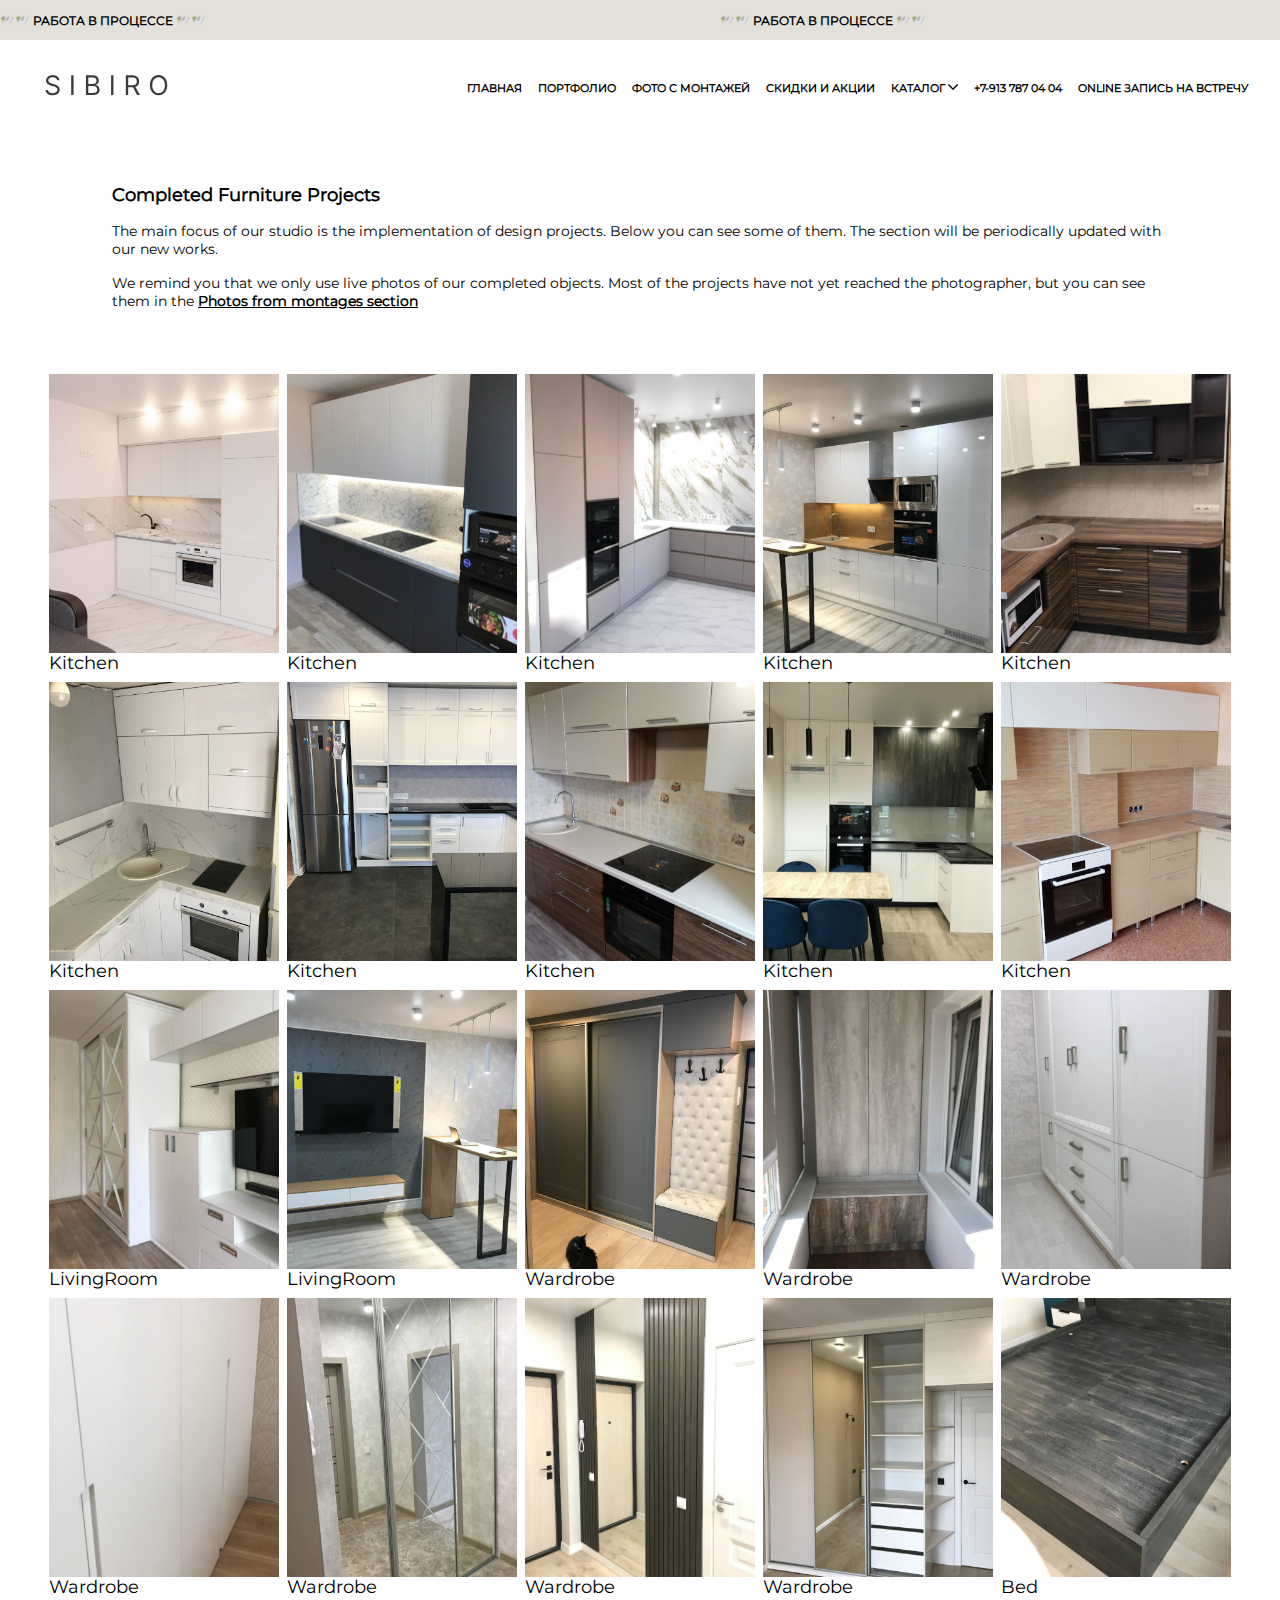
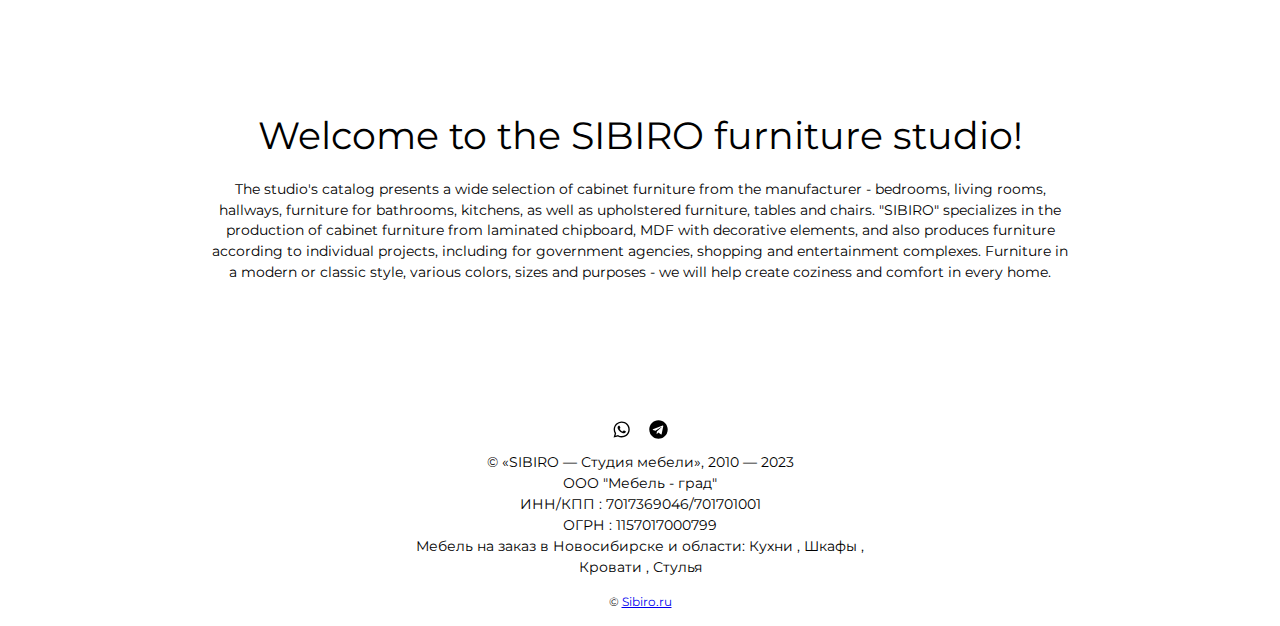
<file: portfolio/index.html>
<!DOCTYPE html>
<html lang="en" dir="ltr">
  <head>
    <meta charset="utf-8" />
    <title>Корпусная мебель под заказ</title>
    <meta name="viewport" content="width=device-width, initial-scale=1" />
    <meta name="description" content="Портфолио корпусной мебели под заказ" />
    <link rel="stylesheet" href="../style/portfolio.css" />
    <link rel="stylesheet" href="../style/style.css" />
    <link rel="stylesheet" href="../style/master.css" />
    <link rel="stylesheet" href="../style/responsive.css" />
    <link
      rel="shortcut icon"
      href="../image/icons/Sibiro--tab--logo.svg"
      type="image/svg" />
    <!-- <link rel="canonical" href="https://sibiro.ru/portfolio" /> -->
    <script
      async
      src="https://www.googletagmanager.com/gtag/js?id=G-781PBSRKSM"></script>
  </head>
  <body>
    <!-- <iframe class="loader--frame" src="loader.html" frameborder="0"></iframe> -->
    <div class="menu--area">
      <button class="menu--close-btn">
        <img src="../image/icons/close.png" alt="" />
      </button>
      <span>
        <a href="/">ГЛАВНАЯ</a>
        <a href="/portfolio">ПОРТФОЛИО</a>
        <a href="/montages/">ФОТО С МОНТАЖЕЙ</a>
        <a href="/#discountsAndPromotions">СКИДКИ И АКЦИИ</a>
        <a>КАТАЛОГ</a>
        <a href="tel:+79137870404">+7-913&nbsp;787&nbsp;04&nbsp;04</a>
        <a href="https://dikidi.ru/1464378" target="_blank"
          >ONLINE ЗАПИСЬ НА ВСТРЕЧУ</a
        >
        <span class="social--links">
          <a href="#"><img src="../image/ico/whatsapp.svg" alt="" /></a>
          <a href="#"><img src="../image/ico/telegram.svg" alt="" /></a>
        </span>
      </span>
    </div>
    <div class="discount--view">
      <div class="sale-container">
        <div class="sale-item">
          <p>🕊️🕊️ Работа в процессе 🕊️🕊️</p>
        </div>
        <div class="sale-item">
          <p>🕊️🕊️ Работа в процессе 🕊️🕊️</p>
        </div>
        <div class="sale-item">
          <p>🕊️🕊️ Работа в процессе 🕊️🕊️</p>
        </div>
        <div class="sale-item">
          <p>🕊️🕊️ Работа в процессе 🕊️🕊️</p>
        </div>
        <div class="sale-item">
          <p>🕊️🕊️ Работа в процессе 🕊️🕊️</p>
        </div>
        <div class="sale-item">
          <p>🕊️🕊️ Работа в процессе 🕊️🕊️</p>
        </div>
        <div class="sale-item">
          <p>🕊️🕊️ Работа в процессе 🕊️🕊️</p>
        </div>
        <div class="sale-item">
          <p>🕊️🕊️ Работа в процессе 🕊️🕊️</p>
        </div>
        <div class="sale-item">
          <p>🕊️🕊️ Работа в процессе 🕊️🕊️</p>
        </div>

        <div class="sale-item">
          <p>🕊️🕊️ Работа в процессе 🕊️🕊️</p>
        </div>
        <div class="sale-item">
          <p>🕊️🕊️ Работа в процессе 🕊️🕊️</p>
        </div>
        <div class="sale-item">
          <p>🕊️🕊️ Работа в процессе 🕊️🕊️</p>
        </div>
        <div class="sale-item">
          <p>🕊️🕊️ Работа в процессе 🕊️🕊️</p>
        </div>
        <div class="sale-item">
          <p>🕊️🕊️ Работа в процессе 🕊️🕊️</p>
        </div>
        <div class="sale-item">
          <p>🕊️🕊️ Работа в процессе 🕊️🕊️</p>
        </div>
        <div class="sale-item">
          <p>🕊️🕊️ Работа в процессе 🕊️🕊️</p>
        </div>
        <div class="sale-item">
          <p>🕊️🕊️ Работа в процессе 🕊️🕊️</p>
        </div>
        <div class="sale-item">
          <p>🕊️🕊️ Работа в процессе 🕊️🕊️</p>
        </div>
      </div>
    </div>
    <!-- NAVBAR -->
    <header class="navbar">
      <nav class="mobile--nav">
        <a class="lazy-imageTwo logo">
          <img src="../image/icons/Sibiro--logo.svg" alt="" />
        </a>
        <button class="menu--btn">
          <img src="../image/icons/menu--btn.svg" alt="menu button" />
        </button>
      </nav>
      <nav class="desktop--nav">
        <!-- <a class="lazy-imageTwo logo" href="index.html">Sibiro</a> -->
        <a href="/">
          <img src="../image/icons/Sibiro--logo.svg" alt="logo" />
        </a>
        <ul>
          <li><a href="/">ГЛАВНАЯ</a></li>
          <li><a href="/portfolio">ПОРТФОЛИО</a></li>
          <li><a href="/montages/">ФОТО С МОНТАЖЕЙ</a></li>
          <li>
            <a href="index.html#discountsAndPromotions">СКИДКИ И АКЦИИ</a>
          </li>
          <li class="dropdown--menu">
            <a href="/photo" class="dropdown--menu-a"
              >КАТАЛОГ
              <img
                class="dropdown--menu-image"
                src="../image/icons/dropdown--arrow.png"
                alt=""
            /></a>
            <span class="sub--menu">
              <a href="">DEEPHOUSE | Tables & Chairs</a>
              <a href="">Complete Equipment</a>
              <a href="">Divan.ru</a>
            </span>
          </li>
          <li>
            <a href="tel:+79137870404">+7-913&nbsp;787&nbsp;04&nbsp;04</a>
          </li>
          <li>
            <a href="https://dikidi.ru/1464378" target="_blank"
              >ONLINE ЗАПИСЬ НА ВСТРЕЧУ</a
            >
          </li>
        </ul>
      </nav>
    </header>
    <!-- MAIN -->
    <main>
      <div class="portfolio--content">
        <h3>Completed Furniture Projects</h3>
        <p>
          The main focus of our studio is the implementation of design projects.
          Below you can see some of them. The section will be periodically
          updated with our new works.
        </p>
        <p>
          We remind you that we only use live photos of our completed objects.
          Most of the projects have not yet reached the photographer, but you
          can see them in the
          <a href="#">Photos from montages section</a>
        </p>
      </div>
      <div class="library--area">
        <div class="image--library">
          <div class="line--dif">
            <img
              src="../image/gallery/kitchen/kitchenDesign-1/kitchen006.jpg"
              alt="" />
            <a href="#">Kitchen</a>
          </div>
          <div class="line--dif">
            <img
              src="../image/gallery/kitchen/kitchenDesign-2/kitchen013.jpg"
              alt="" />
            <a href="#">Kitchen</a>
          </div>
          <div class="line--dif">
            <img
              src="../image/gallery/kitchen/kitchenDesign-3/kitchen018.jpg"
              alt="" />
            <a href="#">Kitchen</a>
          </div>
          <div class="line--dif">
            <img
              src="../image/gallery/kitchen/kitchenDesign-4/kitchen021.jpg"
              alt="" />
            <a href="#">Kitchen</a>
          </div>
          <div class="line--dif">
            <img
              src="../image/gallery/kitchen/kitchenDesign-5/kitchen026.png"
              alt="" />
            <a href="#">Kitchen</a>
          </div>
          <div class="line--dif">
            <img
              src="../image/gallery/kitchen/kitchenDesign-6/kitchen029.png"
              alt="" />
            <a href="#">Kitchen</a>
          </div>
          <div class="line--dif">
            <img
              src="../image/gallery/kitchen/kitchenDesign-7/kitchen031.png"
              alt="" />
            <a href="#">Kitchen</a>
          </div>
          <div class="line--dif">
            <img
              src="../image/gallery/kitchen/kitchenDesign-8/kitchen034.png"
              alt="" />
            <a href="#">Kitchen</a>
          </div>
          <div class="line--dif">
            <img
              src="../image/gallery/kitchen/kitchenDesign-9/kitchen048.jpg"
              alt="" />
            <a href="#">Kitchen</a>
          </div>
          <div class="line--dif">
            <img src="../image/gallery/kitchen/kitchenother002.png" alt="" />
            <a href="#">Kitchen</a>
          </div>
          <div class="line--dif">
            <img
              src="../image/gallery/livingRoom/livingRoom-1/livingRoom005.jpg"
              alt="" />
            <a href="#">LivingRoom</a>
          </div>
          <div class="line--dif">
            <img src="../image/gallery/livingRoom/tvStand.jpg" alt="" />
            <a href="#">LivingRoom</a>
          </div>
          <div class="line--dif">
            <img
              src="../image/gallery/Wardrobe/Wardrobe-1/Wardrobe001.JPG"
              alt="" />
            <a href="#">Wardrobe</a>
          </div>
          <div class="line--dif">
            <img
              src="../image/gallery/Wardrobe/Wardrobe-2/Wardrobe009.jpg"
              alt="" />
            <a href="#">Wardrobe</a>
          </div>
          <div class="line--dif">
            <img
              src="../image/gallery/Wardrobe/Wardrobe-3/Wardrobe020.jpg"
              alt="" />
            <a href="#">Wardrobe</a>
          </div>
          <div class="line--dif">
            <img
              src="../image/gallery/Wardrobe/Wardrobe-4/Wardrobe022.jpg"
              alt="" />
            <a href="#">Wardrobe</a>
          </div>
          <div class="line--dif">
            <img
              src="../image/gallery/Wardrobe/Wardrobe-5/Wardrobe024.jpg"
              alt="" />
            <a href="#">Wardrobe</a>
          </div>
          <div class="line--dif">
            <img
              src="../image/gallery/Wardrobe/Wardrobe-6/Wardrobe031.jpg"
              alt="" />
            <a href="#">Wardrobe</a>
          </div>
          <div class="line--dif">
            <img
              src="../image/gallery/Wardrobe/Wardrobe-7/Wardrobe037.jpg"
              alt="" />
            <a href="#">Wardrobe</a>
          </div>
          <div class="line--dif">
            <img src="../image/gallery/Bed/Bed-1/bed005.jpg" alt="" />
            <a href="#">Bed</a>
          </div>
        </div>
      </div>
      <div class="welcome--msg">
        <h1>Welcome to the SIBIRO furniture studio!</h1>
        <p>
          The studio's catalog presents a wide selection of cabinet furniture
          from the manufacturer - bedrooms, living rooms, hallways, furniture
          for bathrooms, kitchens, as well as upholstered furniture, tables and
          chairs. "SIBIRO" specializes in the production of cabinet furniture
          from laminated chipboard, MDF with decorative elements, and also
          produces furniture according to individual projects, including for
          government agencies, shopping and entertainment complexes. Furniture
          in a modern or classic style, various colors, sizes and purposes - we
          will help create coziness and comfort in every home.
        </p>
      </div>
    </main>
    <footer>
      <span id="footer reveal"></span>
      <div class="icon">
        <li class="item">
          <a
            target="_blank"
            rel="noopener noreferrer"
            href="https://api.whatsapp.com/send/?phone=79137870404&text=Get consultation">
            <img src="../image/ico/whatsapp.svg" alt="" />
          </a>
        </li>
        <li class="item">
          <a
            target="_blank"
            rel="noopener noreferrer"
            href="https://t.me/IldarNavrutdinov">
            <img src="../image/ico/telegram.svg" alt="" />
          </a>
        </li>
      </div>
      <div class="text">
        <p>
          © «SIBIRO — Студия мебели», 2010 — 2023<br />

          ООО "Мебель - град"<br />
          ИНН/КПП : 7017369046/701701001<br />
          ОГРН : 1157017000799<br />

          Мебель на заказ в Новосибирске и области: Кухни , Шкафы , Кровати ,
          Стулья
        </p>
        <span>&copy; <a href="/">Sibiro.ru</a> </span>
      </div>
    </footer>
  </body>
  <script src="../script/navbar.js"></script>
  <script src="../script/loader.js"></script>
</html>
</file>
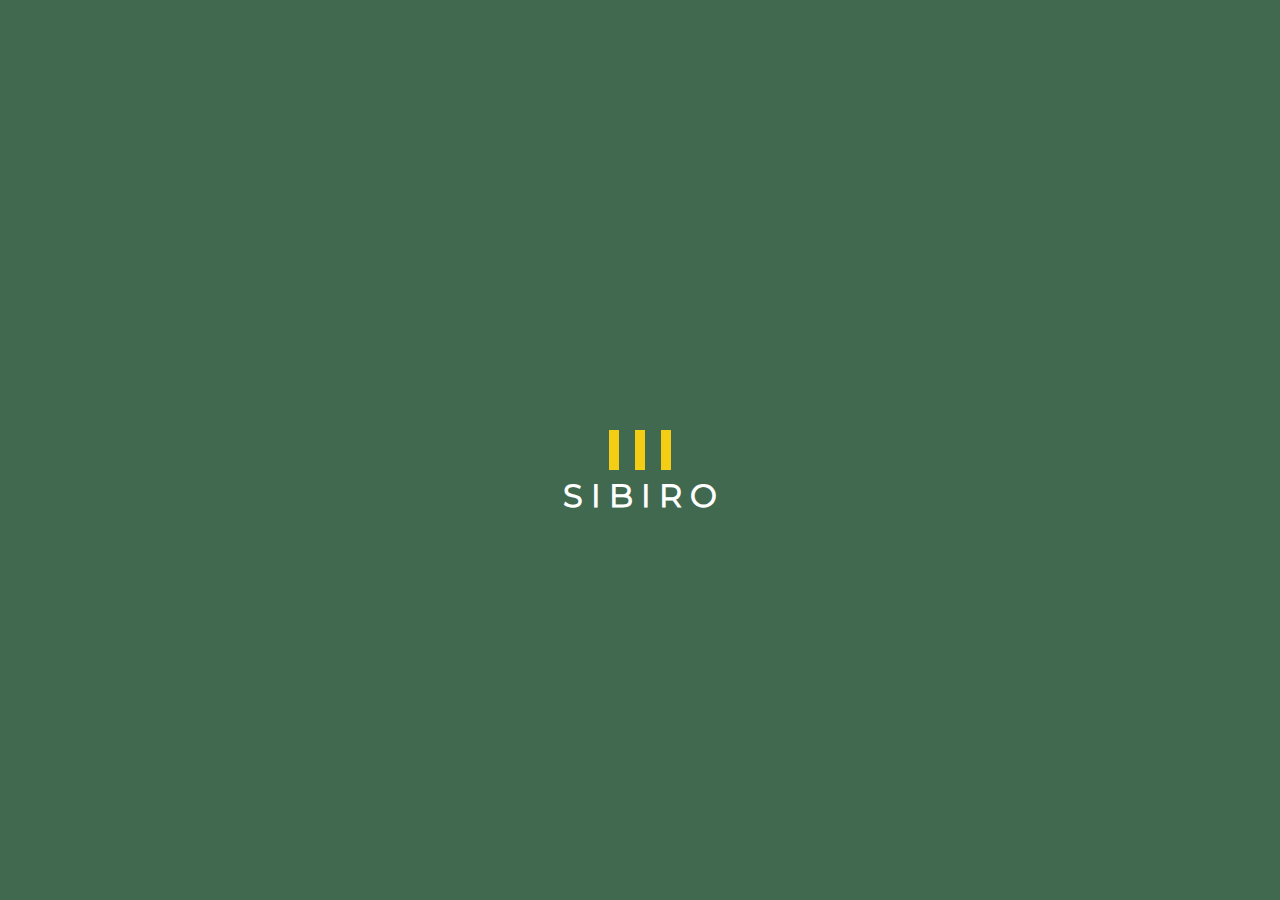
<file: loader.html>
<!DOCTYPE html>
<html lang="en">
  <head>
    <meta charset="UTF-8" />
    <meta name="viewport" content="width=device-width, initial-scale=1.0" />
    <title>Sibiro</title>
    <link rel=”canonical” href=”https://sibiro.ru/”>
    <link rel="shortcut icon" href="image/greenStar.svg" type="image/svg" />
    <link rel="stylesheet" href="style/loader.css" />
  </head>
  <body>
    <div class="loader--area">
      <span class="first"></span>
      <span class="second"></span>
      <span class="third"></span>
      <h1 class="brand--logo">S I B I R O</h1>
    </div>
  </body>
</html>
</file>
<file: style/portfolio.css>
@font-face {
  font-family: light;
  src: url(../fonts/Montserrat-Light.ttf);
}
@font-face {
  font-family: normal;
  src: url(../fonts/Montserrat-Regular.ttf);
}
:root {
  --green: #406950;
  --yello: #f4ce14;
}
* {
  padding: 0;
  margin: 0;
  box-sizing: border-box;
}
body {
  font-family: light;
  display: flex;
  flex-direction: column;
  align-items: center;
}
button {
  outline: none;
  border: 0;
}
.portfolio--content {
  width: 100%;
  padding: 3rem 7rem;
  gap: 1rem;
}
.portfolio--content > p > a {
  color: #000;
  font-weight: 900;
}
.portfolio--content > p {
  padding-bottom: 1rem;
}
.portfolio--content > h3 {
  font-size: 18px;
  font-weight: 900;
  padding-bottom: 1rem;
}
.library--area {
  width: 100vw;
  height: 100%;
  display: flex;
  justify-content: center;
}
.image--library {
  display: flex;
  flex-wrap: wrap;
  justify-content: center;
  gap: 0.5rem;
}
.line--dif {
  display: flex;
  flex-direction: column;
  align-items: flex-start;
  position: relative;
  width: 230px;
  height: 300px !important;
}
.line--dif img {
  width: 100%;
  height: 93%;
  position: absolute;
  object-fit: cover;
}
.line--dif > a {
  color: #000;
  font-size: 18px;
  text-decoration: none;
  bottom: 0;
  position: absolute;
}
.line--dif > a::after {
  content: "";
  width: 0;
  height: 1px;
  background-color: var(--green);
  position: absolute;
  bottom: 0;
  left: 0;
  transition: all 0.4s;
}
.line--dif:hover > a::after {
  width: 100%;
}
.welcome--msg {
  padding: 8rem 13rem;
  display: flex;
  flex-direction: column;
  align-items: center;
  gap: 2rem;
}
.welcome--msg > h1,
.welcome--msg > p {
  text-align: center;
  font-weight: 100 !important;
  line-height: 1.3rem;
}
</file>
<file: style/style.css>
@font-face {
  font-family: light;
  src: url(../fonts/Montserrat-Light.ttf);
}
@font-face {
  font-family: normal;
  src: url(../fonts/Montserrat-Regular.ttf);
}
* {
  padding: 0;
  margin: 0;
}
body {
  font-family: normal !important;
}
.lazy-load {
  background-color: #f0f0f0;
  display: flex;
  align-items: center;
  justify-content: center;
}
::-moz-selection {
  color: #fff;
  background: #406950;
}

::selection {
  color: #fff;
  background: #406950;
}
:root {
  --middleWidth: 717px;
  --maxWidth: 1920px; /*1530*/
  --mainFontSize: 11px;
  --green: #406950;
  --grey: #e3e1d9;
}
.loader--frame {
  position: fixed;
  width: 100vw;
  height: 100vh;
  z-index: 999;
}
.desktop--nav {
  display: flex;
}
.mobile--nav {
  display: none;
}
html {
  scroll-behavior: smooth;
}
.customer--question--area {
  margin-top: 67px;
}
.customer--question--area h1 {
  font-size: 3rem;
  font-weight: 300;
  line-height: 3rem;
}
.heading {
  font-size: 3rem;
  font-weight: 100;
}
/*  */
/*  */
/*  */
/*  */
::-webkit-scrollbar {
  width: 12px;
  height: 4px;
}

/* Track */
::-webkit-scrollbar-track {
  background-color: transparent;
}

/* Handle */
::-webkit-scrollbar-thumb {
  background: #00000080;
}

/* Handle on hover */
::-webkit-scrollbar-thumb:hover {
  background: var(--grey);
}
h1 {
  font-size: 38px;
  font-weight: 900;
}
h2 {
  font-size: 38px;
  font-weight: 900;
}
p {
  font-size: 14px;
}

.returnBack--btn {
  width: 40px;
  height: 40px;
  background-color: var(--grey);
  filter: drop-shadow(0 0 3px #406950);
  display: flex;
  align-items: center;
  justify-content: center;
  border-radius: 50px;
  border: 0.6px solid #696865;
  position: fixed;
  right: 10px;
  bottom: 10px;
  z-index: 999;
  transition: all 0.3s;
  transform: translateY(30px);
  filter: opacity(0);
}
.returnBack--btn img {
  width: 40%;
  transform: rotate(180deg);
}
.returnBack--btn:hover {
  filter: drop-shadow(0 0 0);
  transform: translateY(-2px);
}
.discount--view {
  display: flex;
  flex-direction: row;
  position: sticky;
  top: 0;
  width: 100%;
  justify-content: space-between;
  align-items: center;
  padding: 0.3rem 0;
  background-color: #e3e1d9;
  z-index: 999;
  height: 40px;
  overflow: hidden !important;
}

.sale-container {
  display: flex;
  animation: marquee-scroll 400s linear infinite;
}

.sale-item {
  margin-right: 20px; /* Adjust the spacing between sale items */
  width: 700px;
}
.sale-item p {
  font-size: 12px !important;
  text-transform: uppercase;
  font-weight: 900 !important;
}

@keyframes marquee-scroll {
  0% {
    transform: translateX(0%);
  }
  50% {
    transform: translateX(-50%);
  }
  100% {
    transform: translateX(-100%);
  }
}
.logo {
  font-size: 100 !important;
}
.reveal {
  position: relative;
  transform: translateY(150px);
  transition: 1.4s ease;
  opacity: 0;
}
.active {
  position: relative;
  transform: translateY(0px);
  transition: 0.4s ease;
  opacity: 1 !important;
}
.montage--area--btn {
  color: #000;
  -webkit-text-fill-color: #000;
}
.btn--logo {
  width: 30px;
}
button:hover .btn--logo {
  filter: invert();
}
form {
  display: flex;
  flex-direction: column;
}
.t-payform-row {
  padding: 20px 20px;
  width: 450px;
  text-transform: capitalize;
  margin-block: 1%;
  border: 0;
  border-radius: 2px;
}
.form--div {
  display: flex;
  justify-content: space-around;
  align-items: center;
  max-width: var(--maxWidth);
  width: 100%;
  min-height: 300px;
  background: #406950;
  flex-wrap: wrap;
  padding-block: 100px;
}
.form--btn {
  background-color: #f4ce14;
  transition: all 0.3s;
  cursor: pointer;
}
.form--btn:hover {
  background-color: #000;
  color: white;
  border: 0.2px solid;
  cursor: pointer;
}
.text p {
  text-align: center;
}
.classMap--content {
  line-height: 2.3rem;
  margin-bottom: 40px;
}
.classMap--content strong {
  font-size: 24px;
}

/* SWIPER CSS */
.slider--area {
  width: 100%;
  height: 600px;
  margin-bottom: 70px;
  position: relative;
  display: flex;
  align-items: center;
  justify-content: center;
}
.swiper-slide {
  width: 342px;
  height: 500px !important;
}
.swiper-slide img {
  width: 100%;
  height: 100%;
}
.swiper {
  width: 100vw;
  height: 600px;
}
.swiper-pagination-bullet-active {
  background-color: var(--grey) !important;
  border: 1px solid !important;
}
.swiper-button-next,
.swiper-button-prev {
  color: #000 !important;
  background-color: var(--grey);
  width: 50px !important;
  height: 50px !important;
  border-radius: 50%;
  top: var(--swiper-navigation-top-offset, 45%) !important;
  border: 0.6px solid #696865;
}
.swiper-button-next::after,
.swiper-button-prev::after {
  font-size: 20px !important;
  color: #406950;
}

/*  */
summary {
  font-size: 18px;
  color: #000;
}
::marker {
  display: none !important;
}
.detalSummary {
  margin-top: 67px;
  width: 100%;
  max-width: 554px;
  font-size: 20px;
  color: grey;
}
.accordion {
  margin-bottom: 10px;
  cursor: pointer;
  padding: 28px;
  width: 100%;
  border: none;
  text-align: left;
  outline: none;
  font-size: 14px;
  transition: all 0.2;
  background-color: transparent;
  border: 0.1px solid #ababab;
  display: flex;
  align-items: center;
  justify-content: space-between;
}
.accordion img {
  width: 10px;
  transform: rotate(45deg);
  transition: all 0.2s;
}
.accordion:hover {
  background-color: #406950;
  color: #fff;
}
.accordion:hover > img {
  filter: invert();
  transform: rotate(0deg);
}
.panel {
  padding-inline: 18px;
  background-color: rgb(255, 255, 255);
  max-height: 0;
  color: #406950;
  overflow: hidden;
  transition: max-height 0.2s ease-out;
}

/* NAVBAR */
.menu--btn {
  position: relative;
  background-color: transparent;
}
.menu--area {
  width: 100vw;
  height: 100vh;
  z-index: 1000 !important;
  display: flex;
  align-items: center;
  position: fixed;
  background-color: var(--green);
  transform: translateX(-110%);
  opacity: 0;
  transition: transform 0.6s, opacity 1s;
}
.menu--area span {
  display: flex;
  flex-direction: column;
  gap: 2rem;
  padding-inline: 4rem;
}
.menu--area span a {
  text-decoration: none;
  color: #fff;
}
.menu--close-btn {
  position: absolute;
  top: 20px;
  right: 20px;
  background-color: transparent;
  width: 20px;
  height: 20px;
}
.menu--close-btn > img {
  width: 100%;
  filter: invert();
}
.social--links {
  display: flex;
  flex-direction: row !important;
  padding-inline: 0 !important;
  gap: 0.6rem !important;
}
.social--links a {
  width: 30px;
  height: 30px;
}
.social--links a > img {
  width: 100%;
  filter: invert();
}
.map--frame {
  width: 100%;
}
</file>
<file: style/master.css>
@font-face {
  font-family: light;
  src: url(../fonts/Montserrat-Light.ttf);
}
@font-face {
  font-family: normal;
  src: url(../fonts/Montserrat-Regular.ttf);
}
:root {
  --middleWidth: 717px;
  --maxWidth: 1920px;
  --mainFontSize: 11px;
  --green: #406950;
  --yellow: #f4ce14;
}
* {
  margin: 0;
  border: 0;
  box-sizing: border-box;
}
body {
  margin-left: auto;
  margin-right: auto;
  font-family: normal !important;
  background: #fff;
  margin-right: auto;
  margin-left: auto;
  width: 100%;
  max-width: 1920px;
  overflow-x: hidden !important;
}
main {
  display: flex;
  justify-content: center;
  align-items: center;
  flex-direction: column;
  max-width: var(--maxWidth);
  width: 100%;
  font-size: var(--mainFontSize);
}
button {
  transition: all 0.4s;
  cursor: pointer;
}
button:hover {
  cursor: pointer;
}
button:focus {
  outline: 0;
}
.button {
  padding: 1.3rem 4rem !important;
  font-size: 12px;
  letter-spacing: 3px;
}
header {
  width: 100vw;
  position: sticky;
  top: 38px;
  background-color: #fff;
  z-index: 500;
  transition: 0.3s;
}
header nav {
  display: flex;
  align-items: center;
  justify-content: space-between;
  width: 100%;
  padding: 1rem 2rem;
}
.logo {
  font-weight: 200;
  font-size: 2.2rem;
  font-family: light !important;
  text-decoration: none;
  color: #000;
}
header nav ul {
  display: flex;
  gap: 1rem;
  list-style-type: none;
  flex-wrap: wrap;
  justify-content: flex-end;
}
header nav ul li {
  font-size: var(--mainFontSize);
  font-weight: 900;
}
header nav ul li a {
  color: #000;
  text-decoration: none;
}
header nav ul li a:after {
  content: "";
  width: 0;
  display: flex;
  position: relative;
  background-color: #000;
  height: 1px;
  transition: all 0.7s;
}
header nav ul li:hover a::after {
  width: 100%;
}
.dropdown--menu-image {
  width: 10px;
  height: 10px;
  transition: all 0.4s;
}
header nav ul li a:hover > .dropdown--menu-image {
  transform: rotate(180deg);
}
.dropdown--menu:hover > .sub--menu {
  display: flex;
  transform: translateY(0);
}
.sub--menu {
  position: absolute;
  border: 0 solid;
  z-index: 100;
  background-color: #fff;
  border-radius: 4px;
  box-shadow: 2px 4px 8px #00000050;
  flex-direction: column;
  display: none;
  transform: translateY(30px);
  transition: transform 0.4s;
}
.sub--menu a {
  font-weight: 600;
  text-transform: uppercase;
  padding: 0.6rem 1.2rem;
}
.sub--menu a:hover {
  background-color: #eee;
  border-radius: 4px;
}
.sub--menu a::after {
  width: 0 !important;
  display: none;
}
.about--business {
  width: 100%;
  font-size: 14px;
  padding: 3rem 10rem;
}
.header {
  display: flex;
  justify-content: space-between;
  align-items: center;
  flex-direction: column;
  min-height: 100vh;
}
section > .firstSection {
  display: flex;
  justify-content: space-between;
  align-items: center;
  flex-direction: column;
  min-height: 100vh;
}
section > .firstSection > span {
  max-width: 100%;
  display: flex;
  justify-content: start;
  align-items: center;
  height: 132px;
  width: var(--middleWidth);
}
.images {
  display: flex;
  justify-content: center;
  align-items: center;
  min-height: 300px;
  flex-direction: column;
  width: 100%;
}
.fivePhoto {
  display: flex;
  justify-content: center;
  align-items: center;
  flex-wrap: wrap;
  width: 100%;
  gap: 0.9rem;
}
.line {
  width: 230px;
  height: 350px;
  text-align: center;
  /* padding: 0.1%; */
  margin: 0.3%;
}
.line img {
  object-fit: cover;
}
.images > .fivePhoto > .line > img {
  width: 230px;
  height: 350px;
}
.images > .fivePhoto > .line {
  position: relative;
  color: #000;
  cursor: pointer;
  line-height: 1;
  text-decoration: none;
}
.images > .fivePhoto > .line:after {
  margin-block: 5px;
  display: block;
  position: absolute;
  left: 50%;
  transform: translateX(-50%);
  width: 0;
  height: 1px;
  background-color: rgba(0, 0, 0, 0.497);
  content: "";
  transition: width 0.3s ease-out;
}
.images > .fivePhoto > .line:focus:after,
.images > .fivePhoto > .line:hover:after {
  width: 100%;
}
.images > .buttonOnNextPhoto > button {
  background: 0 0;
  border: 0.1px solid #000;
  text-transform: uppercase;
}
.images > .buttonOnNextPhoto > button:hover {
  background: #000;
  color: #fff;
}
.buttonOnNextPhoto {
  display: flex;
  justify-content: center;
  align-items: center;
  min-height: 170px;
  flex-direction: column;
  width: 100%;
  height: 70px;
}
.buttonOnNextButton {
  min-height: 170px;
  max-width: var(--middleWidth);
  width: calc(100% - 6%);
  display: flex;
  justify-content: space-around;
  align-items: center;
  flex-direction: row;
  flex-wrap: wrap;
}
.images > .buttonOnNextButton > button {
  background: 0 0;
  border: 1px solid #000;
  width: 323px;
  height: 57px;
  text-transform: uppercase;
  border: 0.1px solid #000;
  display: flex;
  align-items: center;
  justify-content: center;
}
.images > .buttonOnNextButton > button:hover {
  background: #000;
  color: #fff;
}
#catalog {
  transform: rotate(45deg);
}
#catalog::after {
  content: "›";
  transform: rotate(45deg);
}
#catalog:hover {
  transform: rotate(225deg);
  display: block;
}
.secondSection {
  width: 100%;
  display: flex;
  justify-content: space-around;
  align-items: flex-start;
  flex-wrap: wrap;
}
.process--btn {
  margin-block: 40px;
  background-color: transparent;
  border: 0.1px solid;
  text-transform: uppercase;
}
.process--btn:hover {
  background-color: #000;
  color: #fff;
}
.detalSummary > ol {
  margin-top: -200px;
}
body > main > section:nth-child(1) {
  display: flex;
  flex-direction: column;
  justify-content: center;
  align-items: flex-start;
  margin-block: 40px;
}
body > main > section > p {
  line-height: 2.5;
  word-wrap: break-word;
  font-variant-numeric: lining-nums;
  font-feature-settings: "lnum";
  font-weight: 400;
  font-size: 14px;
  letter-spacing: 0;
}
.imge > p {
  width: 100%;
  max-width: 300px;
  transition: all 1s ease-out;
}
.threeSection {
  display: flex;
  margin-top: 44px;
  justify-content: center;
  align-items: flex-start;
  flex-wrap: wrap;
  width: calc(100% - 6%);
  max-width: 100vw;
  overflow: hidden;
}
#discountsAndPromotions {
  display: flex;
  justify-content: center;
  gap: 1rem;
  align-items: center;
  position: relative;
  flex-wrap: wrap;
  width: 100%;
  max-width: var(--maxWidth);
  overflow: hidden;
}
#discountsAndPromotions > .imge {
  width: 340px;
}
#discountsAndPromotions > .imge > img {
  width: 100%;
  max-width: 350px;
  height: 235px;
}
#discountsAndPromotions > .imge:hover {
  opacity: 1 !important;
}
@media (min-width: 700px) {
  body > main > section .threeSection {
    max-width: var(--maxWidth);
    margin: 25%;
    background: red;
  }
}
.proc {
  width: calc(100% - 6%);
  max-width: 554px;
  display: flex;
  flex-direction: column;
  gap: 1rem;
}
.proc p {
  font-size: 12px;
  text-align: justify;
}
.proc > img {
  width: calc(100%);
  max-width: 550px;
  height: 370px;
  border-radius: 7px;
}
.detalSummary > ol:nth-child(2) > li > details > p {
  font-size: 10px;
  text-align: justify;
}
body > main:nth-child(2) > button:nth-child(4) {
  background: 0 0;
  margin-top: 75px;
  width: calc(100% - 2px);
  max-width: 370px;
  height: 57px;
  border: 1px solid #000;
  text-transform: uppercase;
  font-size: var(--mainFontSize);
}
body > main:nth-child(2) > button:nth-child(4):hover {
  color: #fff;
  background: #000;
}
body > main:nth-child(2) > .discount {
  background: 0 0;
  margin-top: 75px;
  width: 100%;
  max-width: calc(270px - 2px);
  height: 57px;
  border: 1px solid #000;
  text-transform: uppercase;
  font-size: var(--mainFontSize);
}
body > main:nth-child(2) > .discount:hover {
  color: #fff;
  background: #000;
}
body > main > section:nth-child(6) > h2 {
  width: 100%;
}
section:nth-child(10) {
  display: flex;
  justify-content: space-between;
  width: calc(100% - 6%);
}
body > main > section > div > ol > li > details > p {
  font-size: var(--mainFontSize);
}
.getConsultation {
  background: 0 0;
  border: 1px #000 solid;
  text-transform: uppercase;
  margin: 3%;
  font-family: normal;
  display: flex;
  align-items: center;
  justify-content: center;
}
.getConsultation:hover {
  background: #000;
  color: #fff;
}
.classMap {
  display: flex;
  justify-content: center;
  align-items: space-between;
  max-width: var(--maxWidth);
  margin-top: 100px;
}
body > main > section:nth-child(13) {
  display: flex;
  justify-content: center;
  align-items: center;
  flex-wrap: wrap;
}
.map {
  width: 800px;
  height: 100%;
}
@media (max-width: 700px) {
  .map {
    width: 100%;
    max-width: 700px;
  }
}
footer {
  display: flex;
  justify-content: center;
  align-items: center;
  flex-direction: column;
}
footer > .icon {
  display: flex;
  justify-content: center;
  align-items: baseline;
}
footer > .text {
  display: flex;
  justify-content: center;
  align-items: center;
  flex-direction: column;
  width: 100%;
  max-width: 500px;
  line-height: 1.5;
  font-size: 12px;
  word-wrap: break-word;
  font-variant-numeric: lining-nums;
  font-feature-settings: "lnum";
}
footer > .text > span {
  margin: 3%;
}
footer li {
  list-style-type: none;
}
li > a > img {
  width: 37px;
  height: 37px;
}
body > main:nth-child(2) > section:nth-child(13) > h2:nth-child(1) {
  text-align: center;
}
.articleSection {
  display: flex;
  justify-content: center;
  align-items: center;
  flex-direction: column;
  width: 100vw;
}
.articleSection > .heading {
  margin-block: 50px;
}
.article {
  display: flex;
  flex-wrap: wrap;
  justify-content: center;
  gap: 1rem;
}
.article--card {
  width: 270px;
  height: 330px;
  overflow: hidden;
  position: relative;
}
.article--card img {
  width: 100%;
  height: 100%;
  object-fit: cover;
  z-index: 100;
}
.article--content {
  position: absolute;
  z-index: 999;
  left: 0;
  background-color: var(--green);
  padding: 1rem 2rem;
  transform: translateX(-110%);
  transition: transform 0.4s;
}
.article--card:hover > .article--content {
  transform: translateX(0);
  /* border: 1px solid #000; */
}
.article--content > a {
  font-size: 14px;
  color: #fff;
  text-decoration: none;
  text-transform: uppercase;
}
</file>
<file: style/responsive.css>
@media screen and (max-width: 1200px) {
  .detalSummary > ol {
    margin-top: -200px;
    padding-inline: 0;
  }
  .classMap {
    flex-direction: column;
  }
  .form--div {
    padding-inline: 50px;
  }
}
@media screen and (max-width: 1100px) {
  .proc > img {
    max-width: auto !important;
    width: 100% !important;
  }
  .secondSection {
    gap: 1rem;
  }
  .form--div {
    gap: 1.4rem;
  }
  .form--div > div {
    width: 440px;
  }
  .article {
    gap: 0.3rem;
  }
  .article--content {
    transform: translateX(0);
    padding: 1rem;
    transition: all 0.3s;
  }
  .article--content > a {
    font-size: 14px;
    text-decoration: none;
  }
  .article--content:hover,
  .article--content:hover > a {
    background-color: #f4ce14;
    color: #406950;
  }
}
@media screen and (max-width: 991px) {
  section:nth-child(10) {
    flex-wrap: wrap;
    justify-content: center;
  }
  .map {
    width: 554px;
  }
  .swiper-slide {
    width: auto !important;
  }
  .swiper {
    width: 90% !important;
  }
  .desktop--nav {
    display: none !important;
  }
  .mobile--nav {
    display: flex !important;
  }
  #menu {
    display: none !important;
    width: 0 !important;
    height: 0 !important;
  }
  .line {
    width: 45vw;
    height: 60vh;
  }
  .images > .fivePhoto > .line > img {
    /* height: 331px; */
    width: 100%;
    height: 96%;
  }
  .fivePhoto {
    gap: 0;
  }
}
@media screen and (max-width: 831px) {
  .about--business {
    padding: 3rem 5rem;
  }
}
@media screen and (max-width: 704px) {
  .line {
    width: 200px;
    height: 260px;
  }
  .images > .fivePhoto > .line > img {
    width: 100%;
    height: 90%;
  }
  .line--dif {
    width: 170px;
  }
  .portfolio--content {
    padding: 3rem 3rem;
    text-align: justify;
  }
  .welcome--msg {
    padding: 7rem 4rem;
  }
  .welcome--msg > h1 {
    line-height: 2rem !important;
  }
  .sale-item {
    width: 400px;
  }
}
@media screen and (max-width: 612px) {
  .about--business {
    padding: 3rem 3.4rem;
    font-size: 12px;
  }
  .line {
    width: 160px;
    height: 260px;
  }
  .st {
    width: 200px;
  }
  .st img {
    width: 100%;
  }
  .st h3 {
    font-size: 18px;
  }
  .st p {
    font-size: 10px !important;
  }
  h1,
  h2 {
    font-size: 30px !important;
    font-weight: 900 !important;
  }
  p {
    font-size: 12px !important;
  }
  * {
    font-family: normal;
  }
  .proc p {
    text-align: left;
  }
  body > main > section:nth-child(1) {
    gap: 1rem;
  }
  .map {
    width: 100% !important;
    margin-bottom: 50px;
  }
  .classMap {
    align-items: center;
  }
  .article--card {
    width: 170px;
    height: 170px;
  }
  .article--content {
    text-align: center;
    width: 100%;
    padding: 0.3rem;
  }
}
@media screen and (max-width: 560px) {
  .about--business {
    padding: 3rem 1rem;
  }
  form {
    width: -webkit-fill-available;
  }
  .block--slider {
    height: 350px !important;
    overflow-y: hidden;
  }
}
@media screen and (max-width: 500px) {
  .t-payform-row {
    padding: 12px 12px !important;
    width: 100% !important;
  }
  .classMap--content h2 {
    font-size: 24px !important;
  }
  .classMap--content p {
    font-size: 10px !important;
  }
  .map {
    font-size: 340px !important;
    display: flex;
    justify-content: center;
  }
  .button {
    padding: 1.3rem !important;
    border: 0.1px solid;
  }
  body > main > section:nth-child(1) {
    width: 90%;
    overflow-y: hidden;
  }
  .accordion {
    font-size: 12px !important;
    padding: 28px 10px !important;
  }
  .secondSection {
    width: 95% !important;
  }
  .form--div {
    padding-inline: 10px;
  }
  .st {
    width: 100px;
    height: 130px;
    margin: 2px !important;
  }
  .st img {
    width: 100%;
    height: 100px;
    object-fit: cover;
  }
  .st h3 {
    font-size: 8px !important;
    padding-block: 0;
  }
  .st a,
  .st p {
    display: none;
  }
}
@media screen and (max-width: 450px) {
  .button {
    font-size: 10px !important;
  }
  .classMap {
    margin-top: 50px;
  }
  .line--dif {
  }
}
</file>
<file: style/loader.css>
@font-face {
  font-family: light;
  src: url(../fonts/Montserrat-Light.ttf);
}
@font-face {
  font-family: normal;
  src: url(../fonts/Montserrat-Regular.ttf);
}
* {
  padding: 0;
  margin: 0;
}
body {
  overflow: hidden;
  font-family: normal;
  background-color: #406950;
  color: #fff;
}
.loader--area {
  width: 100vw;
  height: 100vh;
  display: flex;
  align-items: center;
  justify-content: center;
  gap: 1rem;
}
span {
  width: 10px;
  height: 40px;
  background-color: #f4ce14;
}
.first {
  animation: loaderFirst 1s infinite ease-in-out;
}
.second {
  animation: loaderFirst 1s 0.5s infinite ease-in-out;
}
.third {
  animation: loaderFirst 1s infinite ease-in-out;
}
@keyframes loaderFirst {
  0% {
    height: 10px;
  }
  50% {
    height: 40px;
  }
  100% {
    height: 10px;
  }
}
.brand--logo {
  position: absolute;
  top: 55%;
  left: 50%;
  transform: translate(-50%, -50%);
}
</file>
